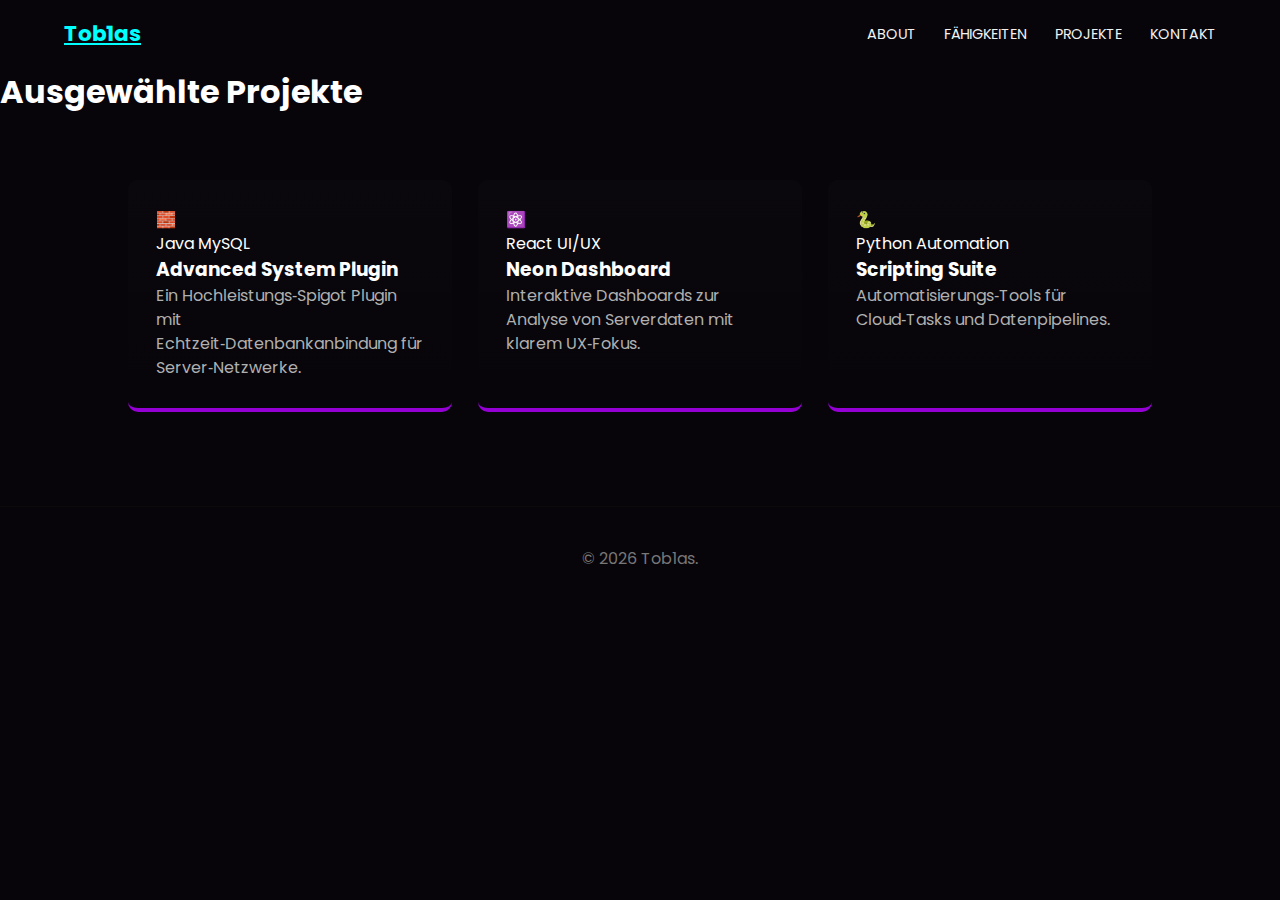
<file: projects.html>
<!DOCTYPE html>
<html lang="de">
<head>
    <meta charset="UTF-8">
    <meta name="viewport" content="width=device-width, initial-scale=1.0">
    <title>Tob1as | Projekte</title>
    <link href="https://fonts.googleapis.com/css2?family=Poppins:wght@300;400;700&display=swap" rel="stylesheet">
    <link rel="stylesheet" href="styles.css">
</head>
<body>

    <nav>
        <a href="index.html" class="logo">Tob1as</a>
        <div class="nav-links">
            <a href="index.html">About</a>
            <a href="skills.html">Fähigkeiten</a>
            <a href="projects.html">Projekte</a>
            <a href="#">Kontakt</a>
        </div>
    </nav>

    <header class="projects-hero">
        <h1>Ausgewählte Projekte</h1>
    </header>

    <section>
        <div class="project-grid">
            <div class="project-card">
                <div class="project-img">🧱</div>
                <div class="project-info">
                    <span class="tag">Java</span> <span class="tag">MySQL</span>
                    <h3>Advanced System Plugin</h3>
                    <p>Ein Hochleistungs‑Spigot Plugin mit Echtzeit‑Datenbankanbindung für Server‑Netzwerke.</p>
                </div>
            </div>

            <div class="project-card">
                <div class="project-img">⚛️</div>
                <div class="project-info">
                    <span class="tag">React</span> <span class="tag">UI/UX</span>
                    <h3>Neon Dashboard</h3>
                    <p>Interaktive Dashboards zur Analyse von Serverdaten mit klarem UX‑Fokus.</p>
                </div>
            </div>

            <div class="project-card">
                <div class="project-img">🐍</div>
                <div class="project-info">
                    <span class="tag">Python</span> <span class="tag">Automation</span>
                    <h3>Scripting Suite</h3>
                    <p>Automatisierungs‑Tools für Cloud‑Tasks und Datenpipelines.</p>
                </div>
            </div>
        </div>
    </section>

    <footer>&copy; 2026 Tob1as.</footer>

</body>
</html>
</file>
<file: styles.css>
:root{
  --bg-dark:#07050a;
  --card-bg:#0f0a1a;
  --AccentMagenta:#ff00ff;
  --AccentCyan:#00ffff;
  --AccentPurple:#9400d3;
  --muted:#b0b0b0;
}

*{box-sizing:border-box;margin:0;padding:0}
html,body{height:100%}
body{background:var(--bg-dark);color:#fff;font-family:'Poppins',sans-serif;line-height:1.5}

/* Layout */
nav{display:flex;justify-content:space-between;align-items:center;padding:18px 5%;background:rgba(7,5,10,0.95);position:sticky;top:0;z-index:50}
.logo{font-weight:700;font-size:1.35rem;color:var(--AccentCyan)}
.nav-links a{color:#fff;text-decoration:none;margin-left:24px;font-size:0.9rem;text-transform:uppercase;opacity:0.95}
.nav-links a:hover{color:var(--AccentMagenta)}

/* Hero */
.hero{min-height:60vh;display:flex;align-items:center;justify-content:center;padding:40px 5%;background:linear-gradient(rgba(0,0,0,0.45),var(--bg-dark))}
.hero-inner{max-width:980px;text-align:center}
.avatar{width:140px;height:140px;border-radius:999px;border:4px solid rgba(0,255,255,0.12);object-fit:cover;margin:0 auto 18px}
.hero h1{font-size:2.4rem;margin-bottom:8px}
.lead{color:var(--muted);margin-bottom:18px}
.hero-ctas .btn{display:inline-block;margin:0 8px;padding:10px 18px;border-radius:8px;text-decoration:none;font-weight:600}
.btn{background:var(--AccentMagenta);color:#fff}
.btn-ghost{background:transparent;border:1px solid rgba(255,255,255,0.06);color:var(--muted)}

/* Sections */
section{padding:64px 10%}
h2{font-size:1.6rem;margin-bottom:20px;color:#fff}
.muted{background:#090610}

/* Grid & cards */
.grid{display:grid;grid-template-columns:repeat(auto-fit,minmax(220px,1fr));gap:22px}
.card{background:var(--card-bg);padding:24px;border-radius:12px;border:1px solid rgba(255,0,255,0.06);transition:transform .24s,box-shadow .24s}
.card:hover{transform:translateY(-8px);box-shadow:0 16px 40px rgba(0,0,0,0.6)}
.icon{font-size:2rem;margin-bottom:12px;display:block}
.project-grid{display:grid;grid-template-columns:repeat(auto-fit,minmax(300px,1fr));gap:26px}
.project-card{background:linear-gradient(180deg,rgba(255,255,255,0.01),transparent);padding:28px;border-radius:10px;border-bottom:4px solid var(--AccentPurple)}

/* Text */
p{color:var(--muted)}

footer{text-align:center;padding:40px;color:#777;border-top:1px solid #0b0b0b;margin-top:30px}

/* Utilities */
@media (max-width:720px){.hero h1{font-size:1.6rem}.nav-links{display:none}.grid{grid-template-columns:1fr}.project-grid{grid-template-columns:1fr}}
</file>
